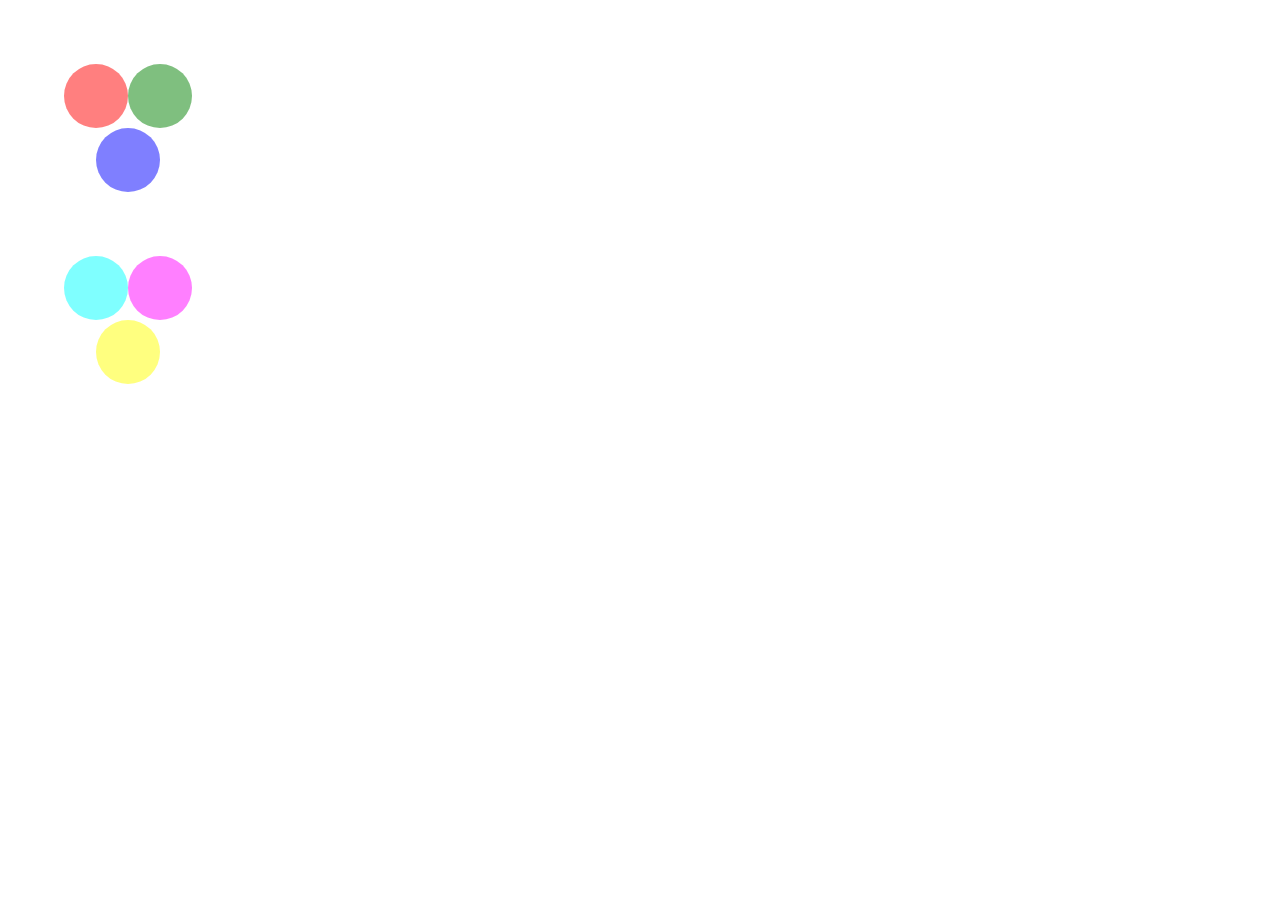
<file: EJ1/index.html>
<!DOCTYPE html>
<html lang="en">
<head>
    <meta charset="UTF-8">
    <title>Title</title>
    <link rel="stylesheet" href="colors.css">
</head>
<body>
<div id="red" class="circle"></div>
<div id="green" class="circle"></div>
<div id="blue" class="circle"></div>
<div id="cyan" class="circle"></div>
<div id="magenta" class="circle"></div>
<div id="yellow" class="circle"></div>
</body>
</html>
</file>
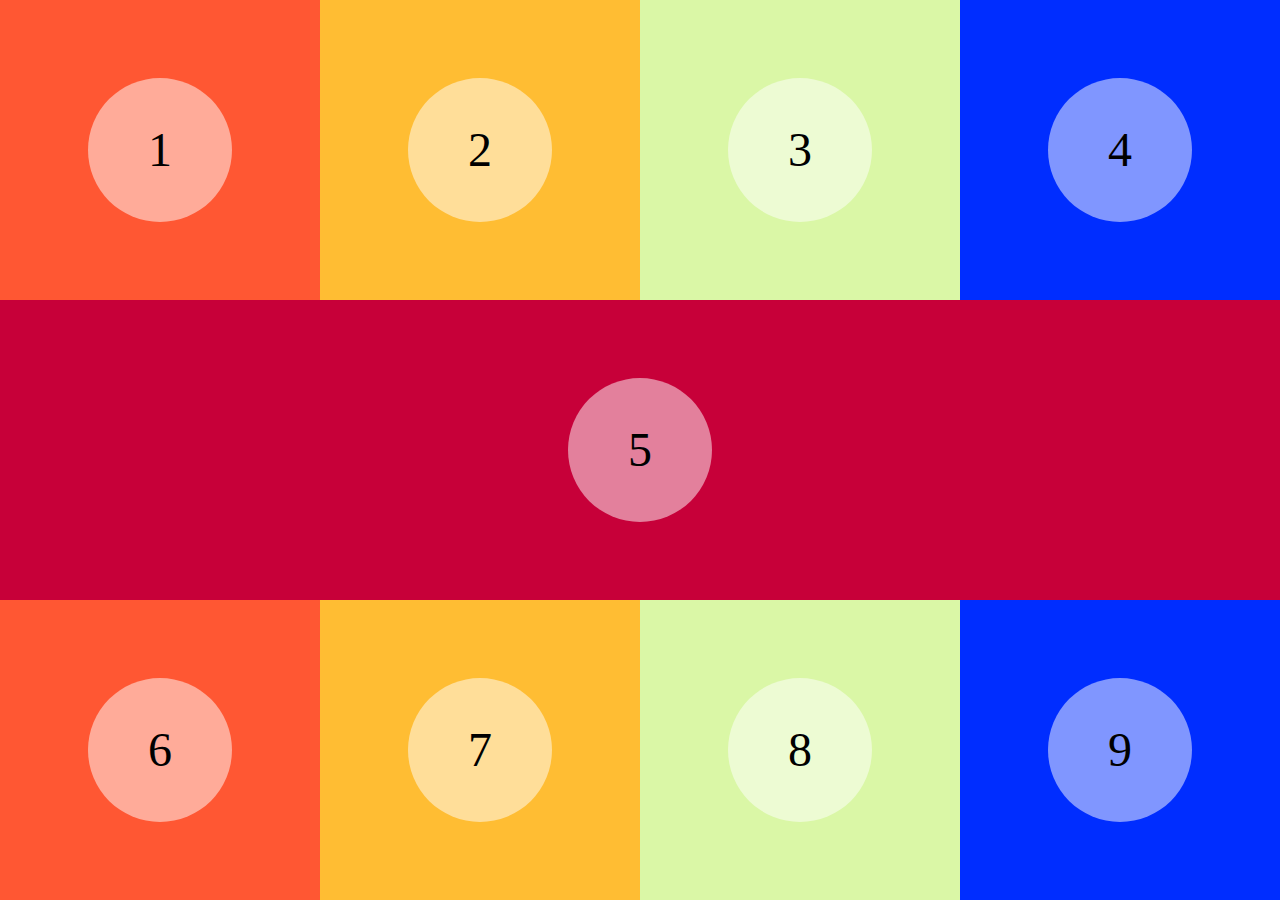
<file: EJ2/Paleta.html>
<!DOCTYPE html>
<html lang="en">
<head>
    <meta charset="UTF-8">
    <title>Title</title>
    <link rel="stylesheet" href="paleta.css">
</head>
<body>

<section>
    <div><span>1</span></div>
    <div><span>2</span></div>
    <div><span>3</span></div>
    <div><span>4</span></div>
    <div><span>5</span></div>
    <div><span>6</span></div>
    <div><span>7</span></div>
    <div><span>8</span></div>
    <div><span>9</span></div>
</section>
</body>
</html>
</file>
<file: EJ1/colors.css>
.circle {
    height: 5vw;
    width: 5vw;
    border-radius: 50%;
    position: absolute;
    opacity: 0.5;
}

#red {
    background-color: red;
    top: 5vw;
    left: 5vw;
}

#green {
    background-color: green;
    top: 5vw;
    left: 10vw;
}

#blue {
    background-color: blue;
    top: 10vw;
    left: 7.5vw;
}

#cyan {
    background-color: cyan;
    top: 20vw;
    left: 5vw;
}

#magenta {
    background-color: magenta;
    top: 20vw;
    left: 10vw;
}

#yellow {
    background-color: yellow;
    top: 25vw;
    left: 7.5vw;
}
</file>
<file: EJ2/paleta.css>
body {
    margin: 0;
    padding: 0;
    border: 0;
}

section {
    display: flex;
    flex-wrap: wrap;
    width: 100%;
    min-height: 100vh;
}

section div {
    width: calc(100% / 4);
    background-color: lightgrey;
}

section div:nth-child(-n+4) {
    order: 1;
}

section div:nth-child(n+5):nth-child(-n+8) {
    order: 2;
}

section div:nth-child(5) {
    flex: 1 0 100%;
    background-color: #C70039; /* Color 5 */
}

section div:nth-child(9) {
    order: 3;
}

section div:nth-child(1), section div:nth-child(6) {
    background-color: #FF5733; /* Color 1 */
}

section div:nth-child(2), section div:nth-child(7) {
    background-color: #FFBD33; /* Color 2 */
}

section div:nth-child(3), section div:nth-child(8) {
    background-color: #DAF7A6; /* Color 3 */
}

section div:nth-child(4), section div:nth-child(9) {
    background-color: #002dff; /* Color 4 */
}

span {
    background-color: rgba(255, 255, 255, .5);
    border-radius: 50%;
    display: block;
    font-size: 48px;
    height: auto;
    line-height: 3em;
    text-align: center;
    width: 3em;
}
section div {
    display: flex;
    align-items: center;
    justify-content: center;
}
</file>
